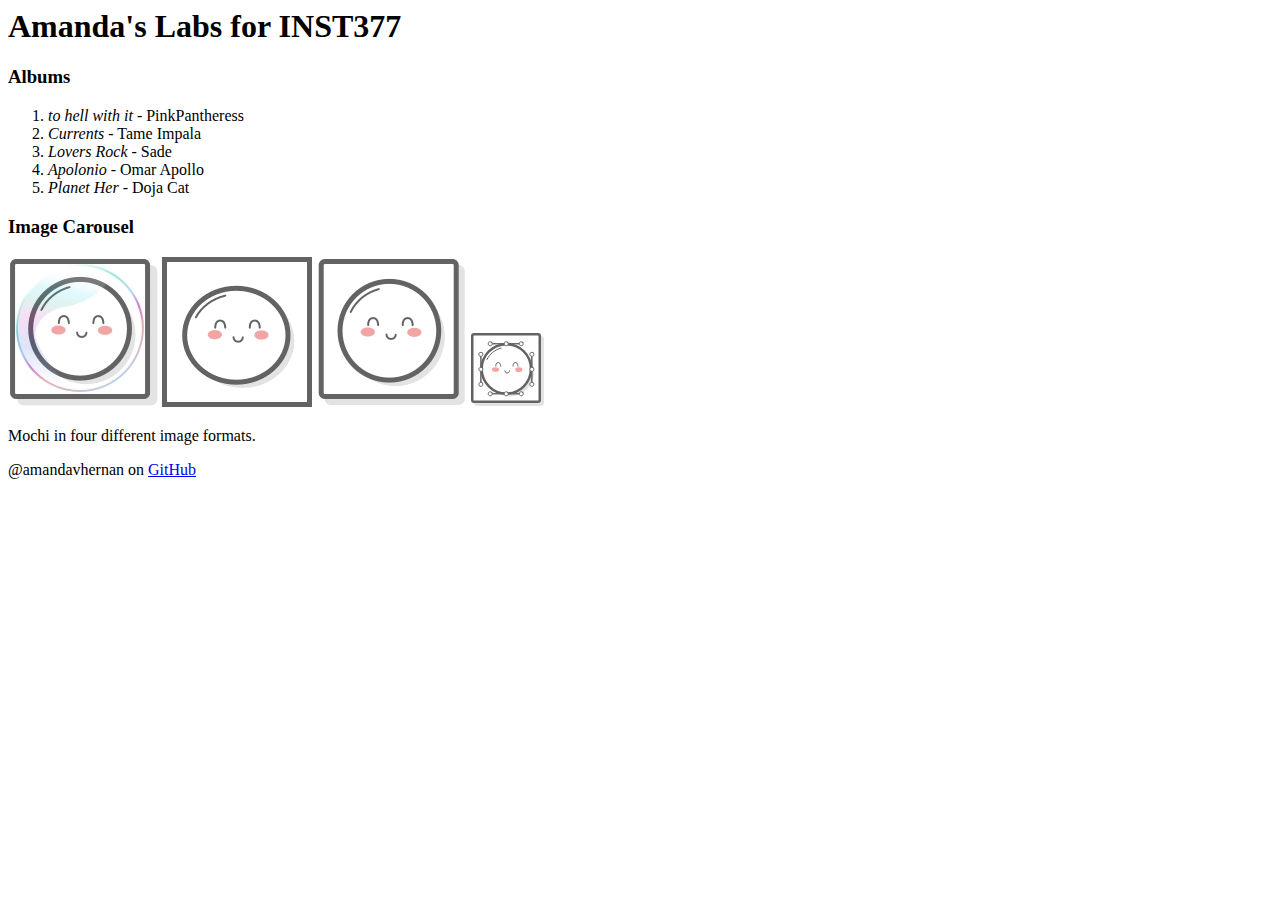
<file: client/lab_1/index.html>
<html lang="en">
<head>
  <meta charset="UTF-8">
  <meta http-equiv="X-UA-Compatible" content="IE=edge">
  <meta name="viewport" content="width=device-width, initial-scale=1.0">
  <title>Amanda's Labs</title>
</head>
<body>
  <div> <!-- full width -->
    <header><h1>Amanda's Labs for INST377</h1></header>
  </div>
  <div> <!-- container -->
    <div> <!-- left -->
      <h3>Albums</h3>
      <ol>
        <li><em>to hell with it</em> - PinkPantheress</li>
        <li><em>Currents</em> - Tame Impala</li>
        <li><em>Lovers Rock</em> - Sade </li>
        <li><em>Apolonio</em> - Omar Apollo</li>
        <li><em>Planet Her</em> - Doja Cat</li>
      </ol>
    </div>
    <div> <!-- right -->
      <h3>Image Carousel</h3>
      <div>
        <img src='images/mochi.jpg'/>
        <img src='images/mochi.gif'/>
        <img src='images/mochi.png'/>
        <img src='images/mochi.svg'/>
      </div>
      <div>
        <p>Mochi in four different image formats. </p>
      </div>
    </div>
  </div>
  <footer>@amandavhernan on <a href="https://github.com/amandavhernan">GitHub</a></footer>
</body>
</html>
</file>
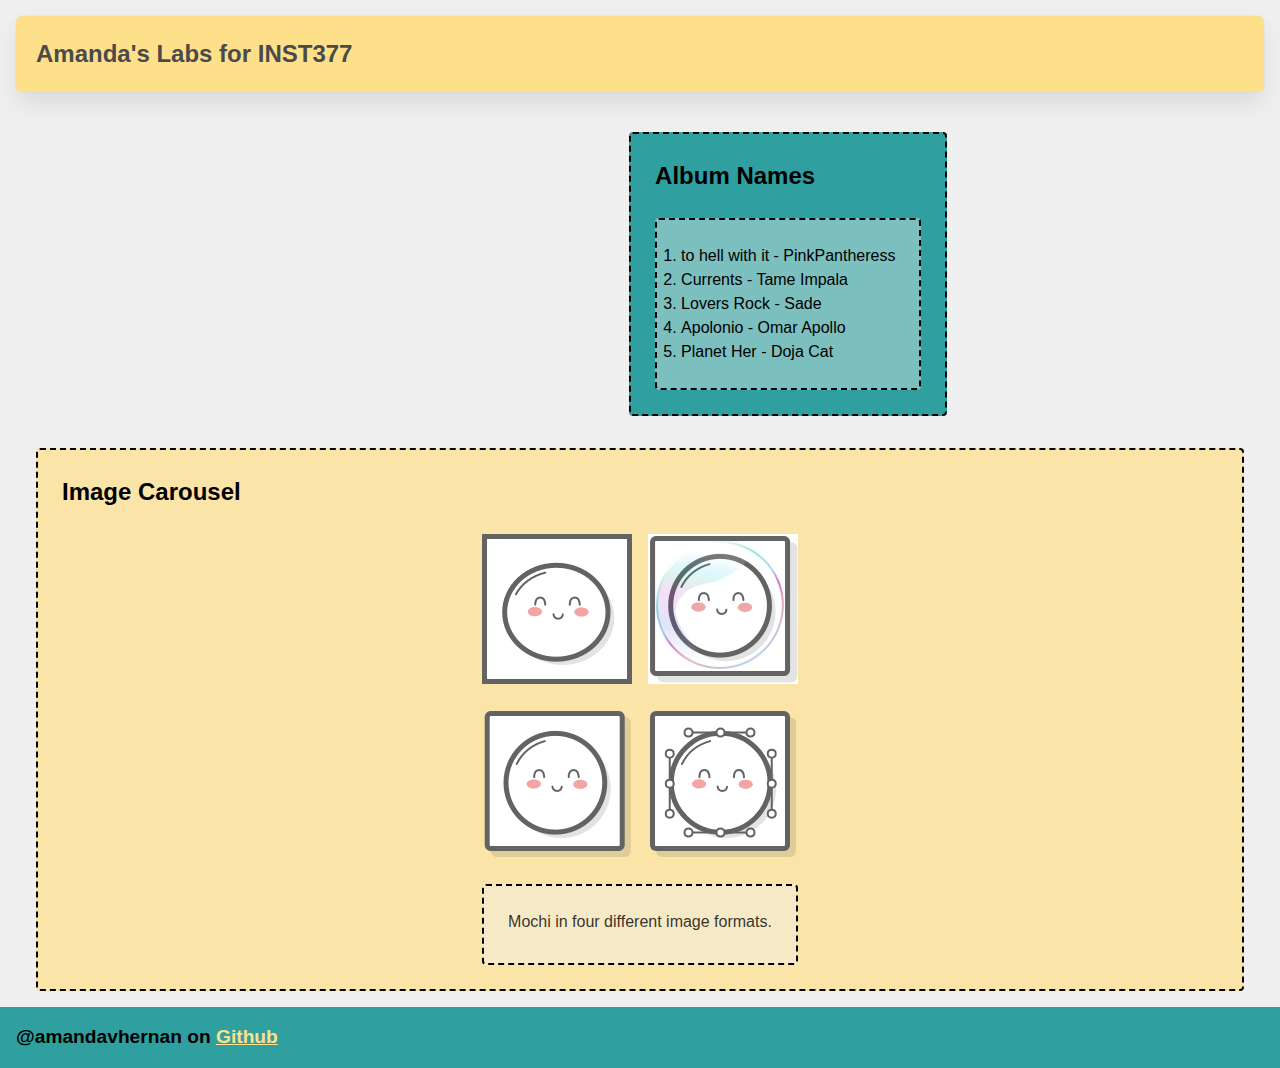
<file: client/lab_2/index.html>
<html lang="en" class="html">
<head>
  <meta charset="UTF-8">
  <meta http-equiv="X-UA-Compatible" content="IE=edge">
  <meta name="viewport" content="width=device-width, initial-scale=1.0">
  <link rel="stylesheet" href="style.css">
  <title>Amanda's Labs</title>
</head>

<body>
  <div class="wrapper"> <!-- wrapper -->
    <header class="header"><h1>Amanda's Labs for INST377</h1></header> <!-- header -->

    <div class="container"> <!-- container -->
      <div></div>
      <div class="left_section box"> <!-- left -->
        
        <h2>Album Names</h2>
        <ol class="box"> <!-- box -->
          <li>to hell with it - PinkPantheress</li>
          <li>Currents - Tame Impala</li>
          <li>Lovers Rock - Sade </li>
          <li>Apolonio - Omar Apollo</li>
          <li>Planet Her - Doja Cat</li>
        </ol>
      </div>

    </div> <!-- container end -->

    <div class="container">
      <div></div>
      <div class="right_section box"> <!-- right -->
        <h2>Image Carousel</h2>
        <div class="grid"> <!-- grid -->
          <img src='images/mochi.gif' alt='A smiling Mochi bouncing up and down.'/>
          <img src='images/mochi.jpg' alt='A smiling Mochi inside of a bubble.'/>
          <img src='images/mochi.png' alt='A smiling Mochi in a stationary position. '/>
          <img src='images/mochi.svg' alt='A smiling Mochi controlled by four bézier curves.'/>
        </div>
      <!-- description -->
      <div class="box"> <!-- box -->
        <p class="subtitle">Mochi in four different image formats. </p> <!-- subtitle -->
      </div>
      </div>
    </div> <!-- container end -->
    
  </div> <!-- wrapper end -->

  <footer class="footer" >@amandavhernan on <a href="https://github.com/amandavhernan">Github</a></footer> <!-- footer -->

</body>
</html>
</file>
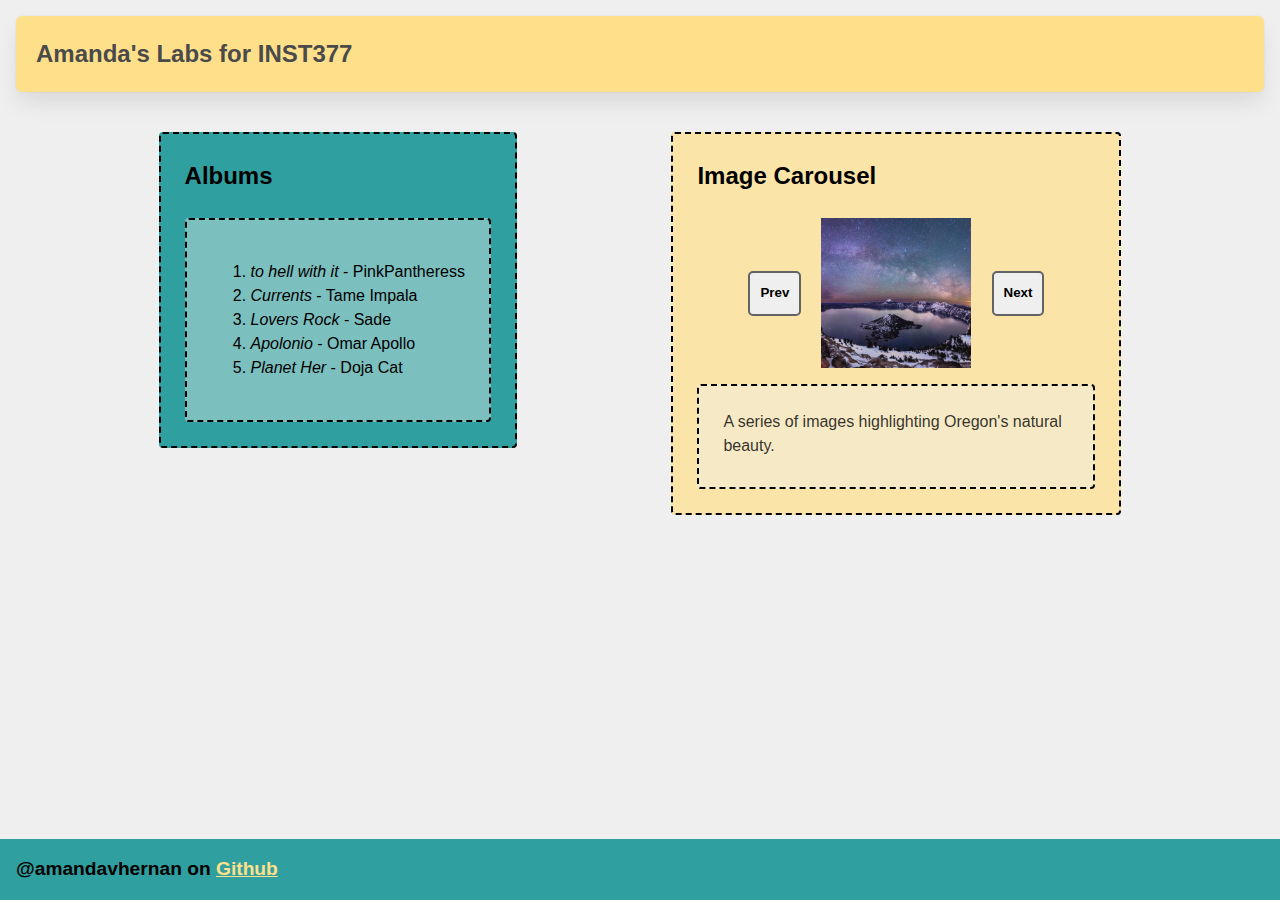
<file: client/lab_3/index.html>
<html lang="en" class="html">
<head>
  <meta charset="UTF-8">
  <meta http-equiv="X-UA-Compatible" content="IE=edge">
  <meta name="viewport" content="width=device-width, initial-scale=1.0">
  <title>Amanda's Labs</title>
  <link rel="stylesheet" href="style.css">
</head>

<body>
  <div class="wrapper"> <!-- wrapper -->
    <header class="header"><h1>Amanda's Labs for INST377</h1></header>
    <div class="container"> <!-- container -->

        <div class="left_section box"> <!-- left -->
            <h2>Albums</h2>
            <div class="box"> <!-- box -->
                <ol>
                    <li><em>to hell with it</em> - PinkPantheress</li>
                    <li><em>Currents</em> - Tame Impala</li>
                    <li><em>Lovers Rock</em> - Sade </li>
                    <li><em>Apolonio</em> - Omar Apollo</li>
                    <li><em>Planet Her</em> - Doja Cat</li>
                  </ol>
            </div>
        </div> <!-- left end -->

        <div class="right_section box"> <!-- right -->
            <h2>Image Carousel</h2>
            <div class="carousel"> <!-- carousel -->
                <button class="prev">Prev</button> <!-- prev button -->
                <div class="slides"> <!-- slides -->
                  <div class="carousel_item visible"><img id="slide_1" src='images/crater_lake.jpg' alt='An image of Crater Lake underneath a starry night.'/></div>
                  <div class="carousel_item hidden"><img id="slide_2" src='images/haystack_rock.jpg' alt='An image of Haystack Rock at Cannon Beach.'/></div>
                  <div class="carousel_item hidden"><img id="slide_3" src='images/mount_hood.jpg' alt='An image of the moon rising behind Mount Hood. '/></div>
                  <div class="carousel_item hidden"><img id="slide_4" src='images/multnomah_falls.jpg' alt='An image of cascading water at Multnomah Falls.'/></div>
                </div>
                <button class="next">Next</button> <!-- next button -->
            </div>
    
            <div class="box"> <!-- box -->
              <p class="subtitle">A series of images highlighting Oregon's natural beauty.</p> <!-- subtitle -->
            </div>
        </div> <!-- right end -->

    </div> <!-- container end -->
        <footer class="footer" >@amandavhernan on <a href="https://github.com/amandavhernan">Github</a></footer> <!-- footer -->
  </div> <!-- wrapper end -->

  <script src="script.js"> </script>

</body>
</html>
</file>
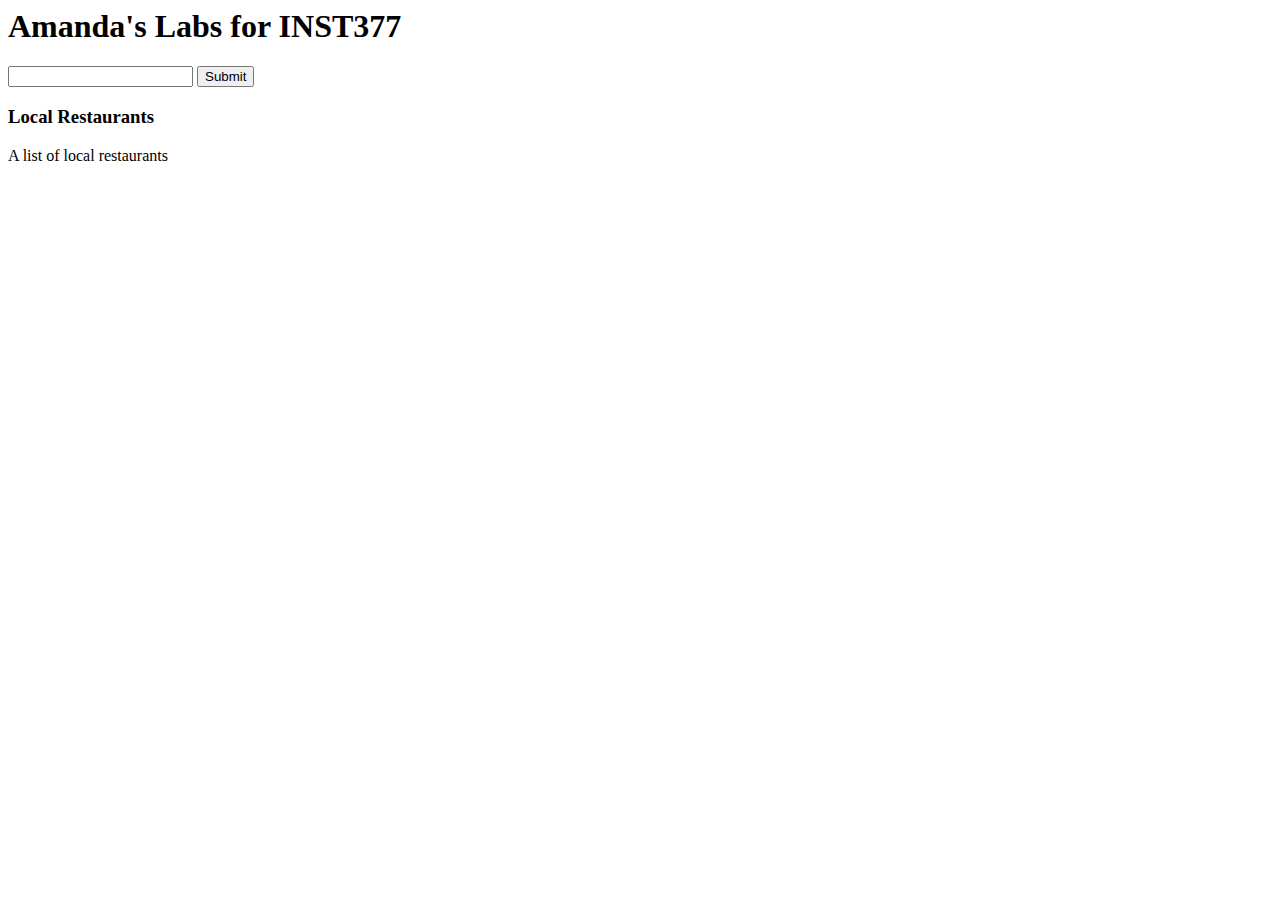
<file: client/lab_4/index.html>
<!-- Bring in your successful HTML/CSS from the Flexbox lab -->
<!-- Try typing 'doc' at the top of this file and pressing "tab" -->
<!-- if your development environment is set up correctly -->
<!-- the Emmett plugin will set this file up for you -->

<!-- Requirements -->
<!-- Your page will need a form in it with an 'action' to /api and a single text field with an id/name of "resto" -->
<!-- If you open /routes/apiRoutes and go to line 38 you will find the server side answer to your request! -->

<!-- This week doesn't have a script.js file in it, because you're focusing on HTML and CSS -->

<html lang="en">
<head>
    <meta charset="UTF-8">
    <meta http-equiv="X-UA-Compatible" content="IE=edge">
    <meta name="viewport" content="width=device-width, initial-scale=1.0">
    <title>Amanda's Labs</title>
</head>
<body>
    <div class="wrapper">
        <header class="header">
            <h1>Amanda's Labs for INST377</h1>
        </header>
        <div class="container">
            <div class="left_section">
                <form action="/api">
                    <label for="resto"></label>
                    <input type="text" name="resto" id="resto">
                    <button type="submit">Submit</button>
                </form>
            </div>

            <div class="right_section"></div>
                <h3>Local Restaurants</h3>
                <div class="restaurant_list">
                    A list of local restaurants
                </div>
            
        </div>
    </div>
</body>
</html>
</file>
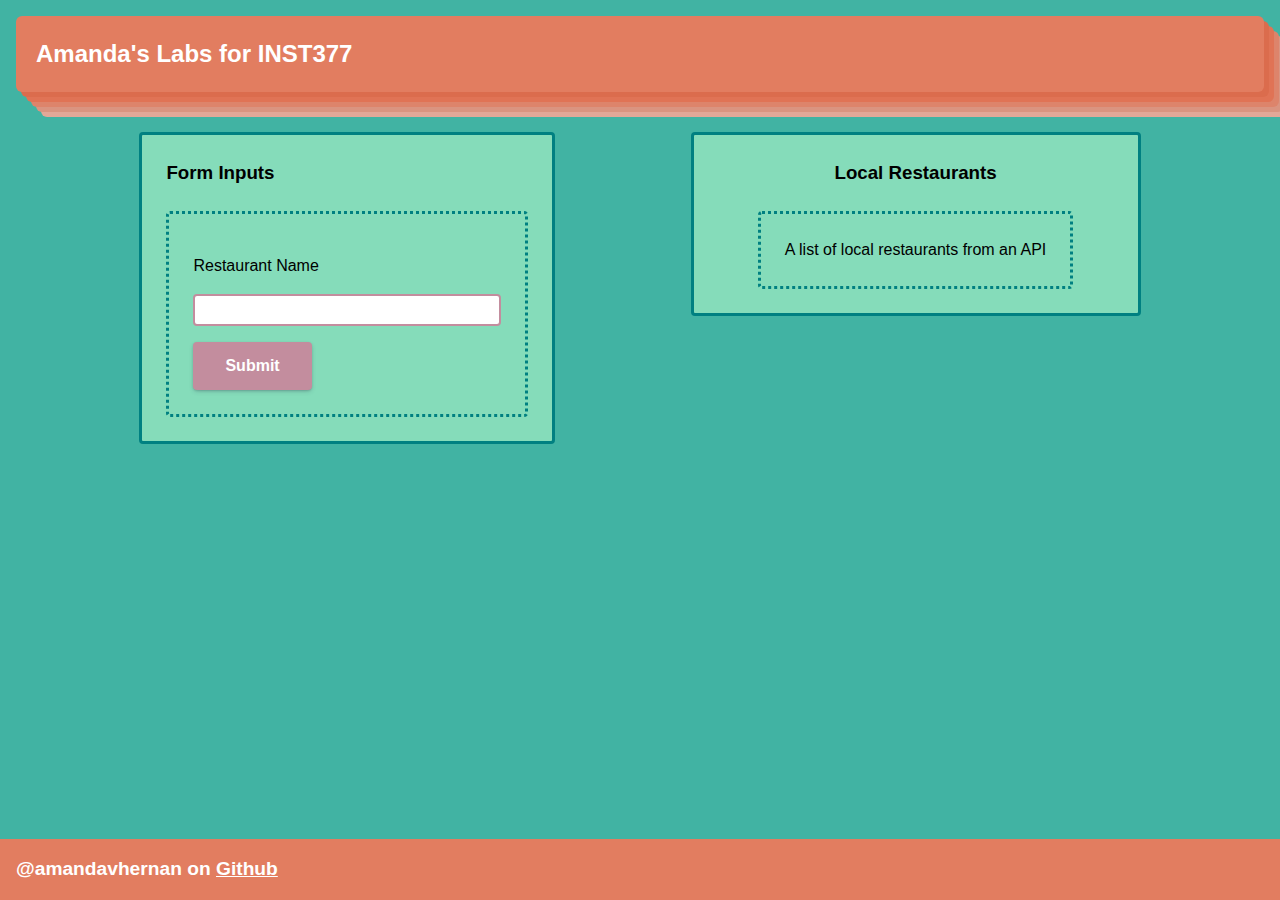
<file: client/lab_5/index.html>
<html lang="en">
<head>
    <meta charset="UTF-8">
    <meta http-equiv="X-UA-Compatible" content="IE=edge">
    <meta name="viewport" content="width=device-width, initial-scale=1.0">
    <title>Amanda's Labs</title>
    <link rel="stylesheet" href="style.css">
</head>
<body>
    <div class="wrapper">
        <header class="header">
            <h1>Amanda's Labs for INST377</h1>
        </header>
        <div class="container">

            <div class="left_section box">
                <h3>Form Inputs</h3>
                <form action="/api" class="small_box main_form">
                    <p>Restaurant Name</p>
                    <label for="resto"></label>
                    <input type="text" name="resto" id="resto">
                    <button class="button" type="submit">Submit</button>
                </form>
            </div>

            <div class="right_section box">
                <h3>Local Restaurants</h3>
                <div class="restaurant_list small_box">A list of local restaurants from an API</div>
            </div>  

        </div>
        <footer class="footer" >@amandavhernan on <a href="https://github.com/amandavhernan">Github</a></footer>
    </div>
    <script src="script.js"></script>
</body>
</html>
</file>
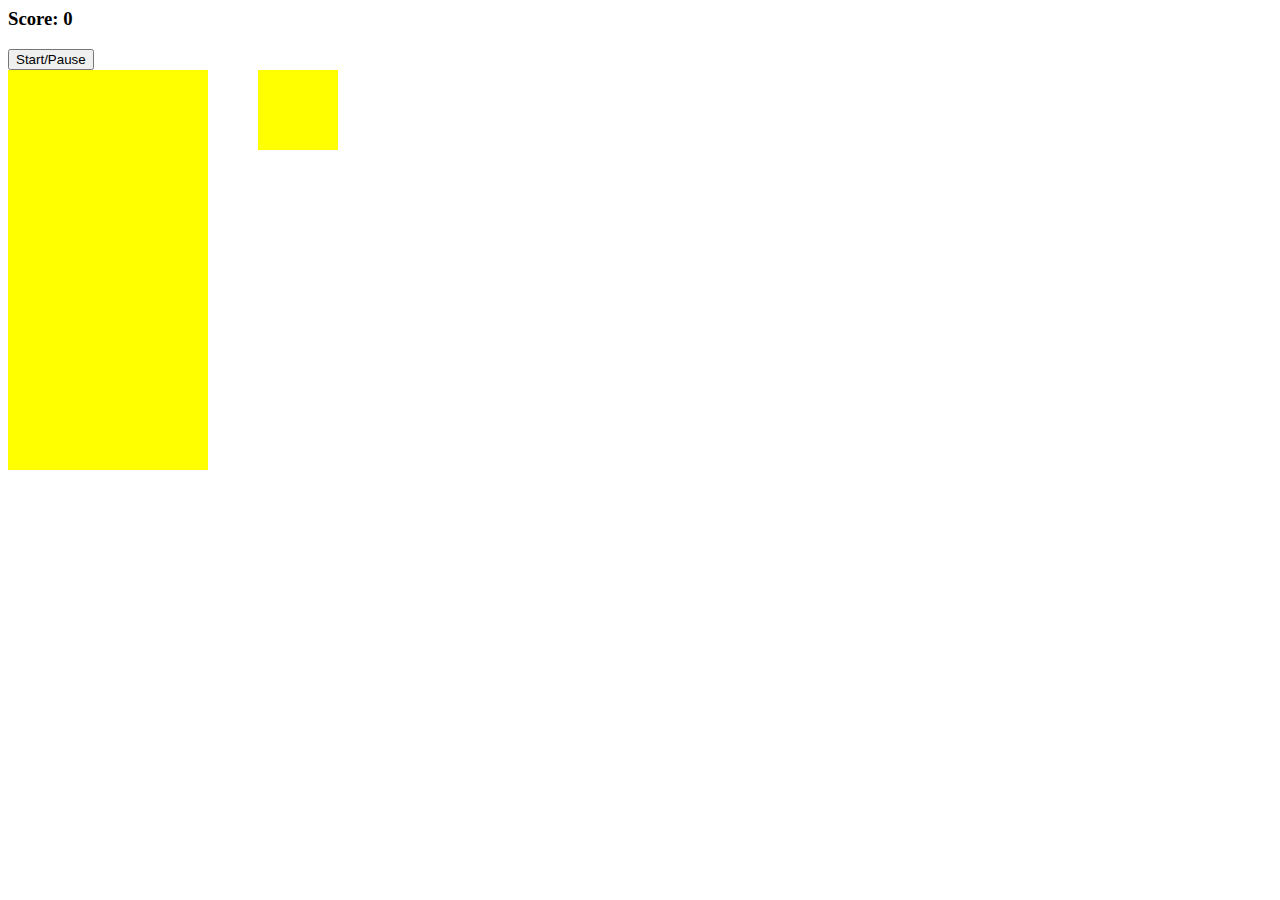
<file: client/tetris/index.html>
<html lang="en">
<head>
    <meta charset="UTF-8">
    <meta http-equiv="X-UA-Compatible" content="IE=edge">
    <meta name="viewport" content="width=device-width, initial-scale=1.0">
    <script src="script.js"> </script>
    <link rel="stylesheet" href="style.css"></link>
    <title>Tetris!</title>
</head>
<body>

    <h3>Score:<span id="score"> 0 </span></h3>
    <button id="start-button">Start/Pause</button>

    <div class="container">
        <div class="grid">
            <div></div>
            <div></div>
            <div></div>
            <div></div>
            <div></div>
            <div></div>
            <div></div>
            <div></div>
            <div></div>
            <div></div>
            <div></div>
            <div></div>
            <div></div>
            <div></div>
            <div></div>
            <div></div>
            <div></div>
            <div></div>
            <div></div>
            <div></div>
            <div></div>
            <div></div>
            <div></div>
            <div></div>
            <div></div>
            <div></div>
            <div></div>
            <div></div>
            <div></div>
            <div></div>
            <div></div>
            <div></div>
            <div></div>
            <div></div>
            <div></div>
            <div></div>
            <div></div>
            <div></div>
            <div></div>
            <div></div>
            <div></div>
            <div></div>
            <div></div>
            <div></div>
            <div></div>
            <div></div>
            <div></div>
            <div></div>
            <div></div>
            <div></div>
            <div></div>
            <div></div>
            <div></div>
            <div></div>
            <div></div>
            <div></div>
            <div></div>
            <div></div>
            <div></div>
            <div></div>
            <div></div>
            <div></div>
            <div></div>
            <div></div>
            <div></div>
            <div></div>
            <div></div>
            <div></div>
            <div></div>
            <div></div>
            <div></div>
            <div></div>
            <div></div>
            <div></div>
            <div></div>
            <div></div>
            <div></div>
            <div></div>
            <div></div>
            <div></div>
            <div></div>
            <div></div>
            <div></div>
            <div></div>
            <div></div>
            <div></div>
            <div></div>
            <div></div>
            <div></div>
            <div></div>
            <div></div>
            <div></div>
            <div></div>
            <div></div>
            <div></div>
            <div></div>
            <div></div>
            <div></div>
            <div></div>
            <div></div>
            <div></div>
            <div></div>
            <div></div>
            <div></div>
            <div></div>
            <div></div>
            <div></div>
            <div></div>
            <div></div>
            <div></div>
            <div></div>
            <div></div>
            <div></div>
            <div></div>
            <div></div>
            <div></div>
            <div></div>
            <div></div>
            <div></div>
            <div></div>
            <div></div>
            <div></div>
            <div></div>
            <div></div>
            <div></div>
            <div></div>
            <div></div>
            <div></div>
            <div></div>
            <div></div>
            <div></div>
            <div></div>
            <div></div>
            <div></div>
            <div></div>
            <div></div>
            <div></div>
            <div></div>
            <div></div>
            <div></div>
            <div></div>
            <div></div>
            <div></div>
            <div></div>
            <div></div>
            <div></div>
            <div></div>
            <div></div>
            <div></div>
            <div></div>
            <div></div>
            <div></div>
            <div></div>
            <div></div>
            <div></div>
            <div></div>
            <div></div>
            <div></div>
            <div></div>
            <div></div>
            <div></div>
            <div></div>
            <div></div>
            <div></div>
            <div></div>
            <div></div>
            <div></div>
            <div></div>
            <div></div>
            <div></div>
            <div></div>
            <div></div>
            <div></div>
            <div></div>
            <div></div>
            <div></div>
            <div></div>
            <div></div>
            <div></div>
            <div></div>
            <div></div>
            <div></div>
            <div></div>
            <div></div>
            <div></div>
            <div></div>
            <div></div>
            <div></div>
            <div></div>
            <div></div>
            <div></div>
            <div></div>
            <div></div>
            <div></div>
            <div></div>
            <div></div>
            <div></div>
            <div></div>
            <div></div>
            <div></div>
            <div class="taken"></div>
            <div class="taken"></div>
            <div class="taken"></div>
            <div class="taken"></div>
            <div class="taken"></div>
            <div class="taken"></div>
            <div class="taken"></div>
            <div class="taken"></div>
            <div class="taken"></div>
            <div class="taken"></div>
        </div>

        <div class="mini-grid">
            <div></div>
            <div></div>
            <div></div>
            <div></div>
            <div></div>
            <div></div>
            <div></div>
            <div></div>
            <div></div>
            <div></div>
            <div></div>
            <div></div>
            <div></div>
            <div></div>
            <div></div>
            <div></div>
          </div>
    </div>
    
</body>
</html>
</file>
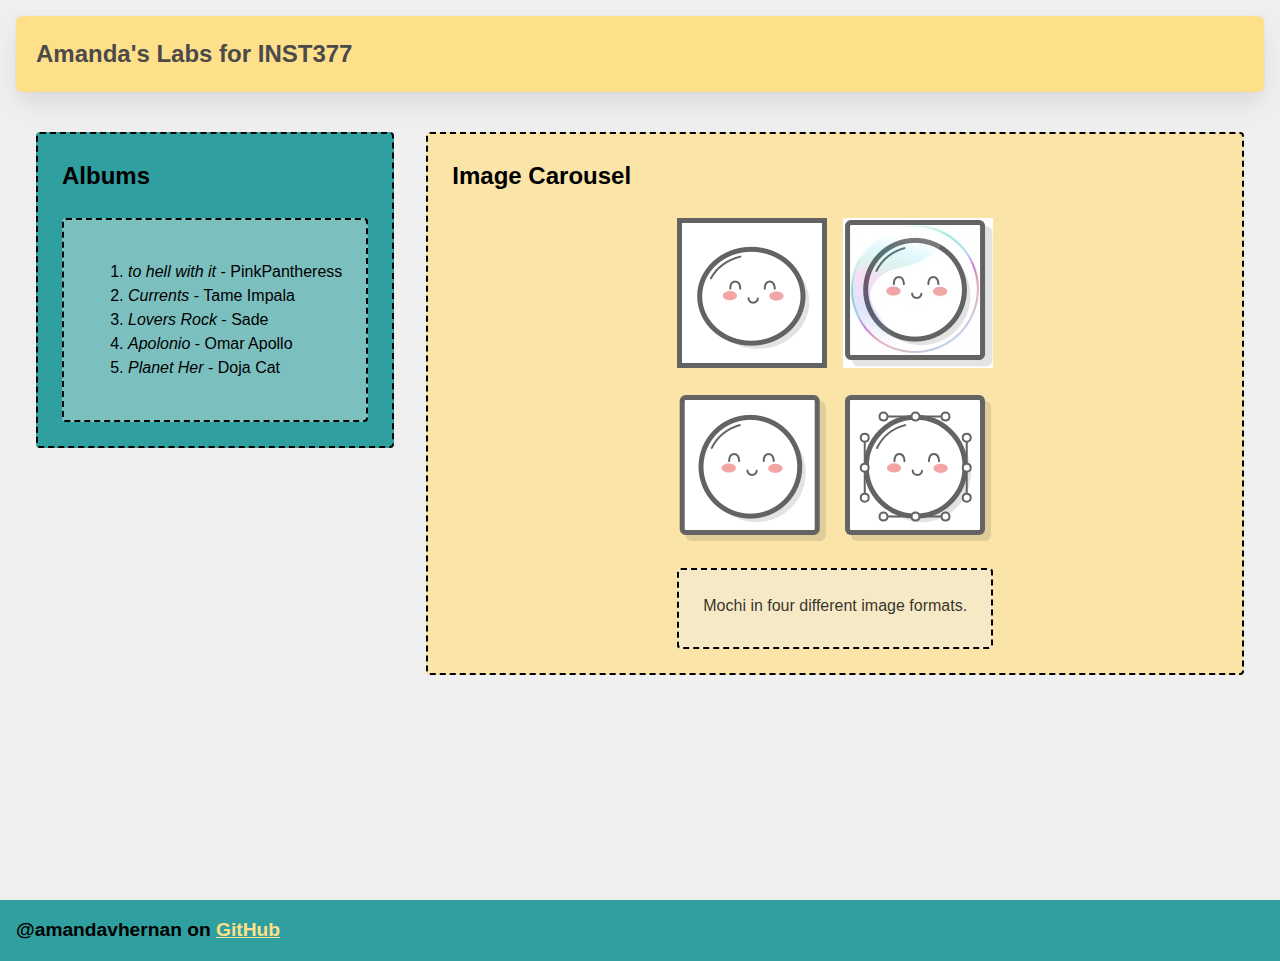
<file: client/lab_2/lab_test.html>
<html lang="en">
<head>
  <meta charset="UTF-8">
  <meta http-equiv="X-UA-Compatible" content="IE=edge">
  <meta name="viewport" content="width=device-width, initial-scale=1.0">
  <title>Amanda's Labs</title>
  <link rel="stylesheet" href="style.css">
</head>

<body>
  <div class="wrapper"> <!-- wrapper -->
    <header class="header"><h1>Amanda's Labs for INST377</h1></header>
    <div class="container"> <!-- container -->

        <div class="left_section box"> <!-- left -->
            <h2>Albums</h2>
            <div class="box"> <!-- box -->
                <ol>
                    <li><em>to hell with it</em> - PinkPantheress</li>
                    <li><em>Currents</em> - Tame Impala</li>
                    <li><em>Lovers Rock</em> - Sade </li>
                    <li><em>Apolonio</em> - Omar Apollo</li>
                    <li><em>Planet Her</em> - Doja Cat</li>
                  </ol>
            </div>
        </div> <!-- left end -->

        <div class="right_section box"> <!-- right -->
            <h2>Image Carousel</h2>
            <div class="grid"> <!-- grid -->
              <img src='images/mochi.gif' alt='A smiling Mochi bouncing up and down.'/>
              <img src='images/mochi.jpg' alt='A smiling Mochi inside of a bubble.'/>
              <img src='images/mochi.png' alt='A smiling Mochi in a stationary position. '/>
              <img src='images/mochi.svg' alt='A smiling Mochi controlled by four bézier curves.'/>
            </div>
      
            <div class="box"> <!-- box -->
              <p class="subtitle">Mochi in four different image formats. </p> <!-- subtitle -->
            </div>
        </div> <!-- right end -->

    </div> <!-- container end -->
  </div> <!-- wrapper end -->

  <footer class="footer">@amandavhernan on <a href="https://github.com/amandavhernan">GitHub</a></footer> <!-- footer -->

</body>
</html>
</file>
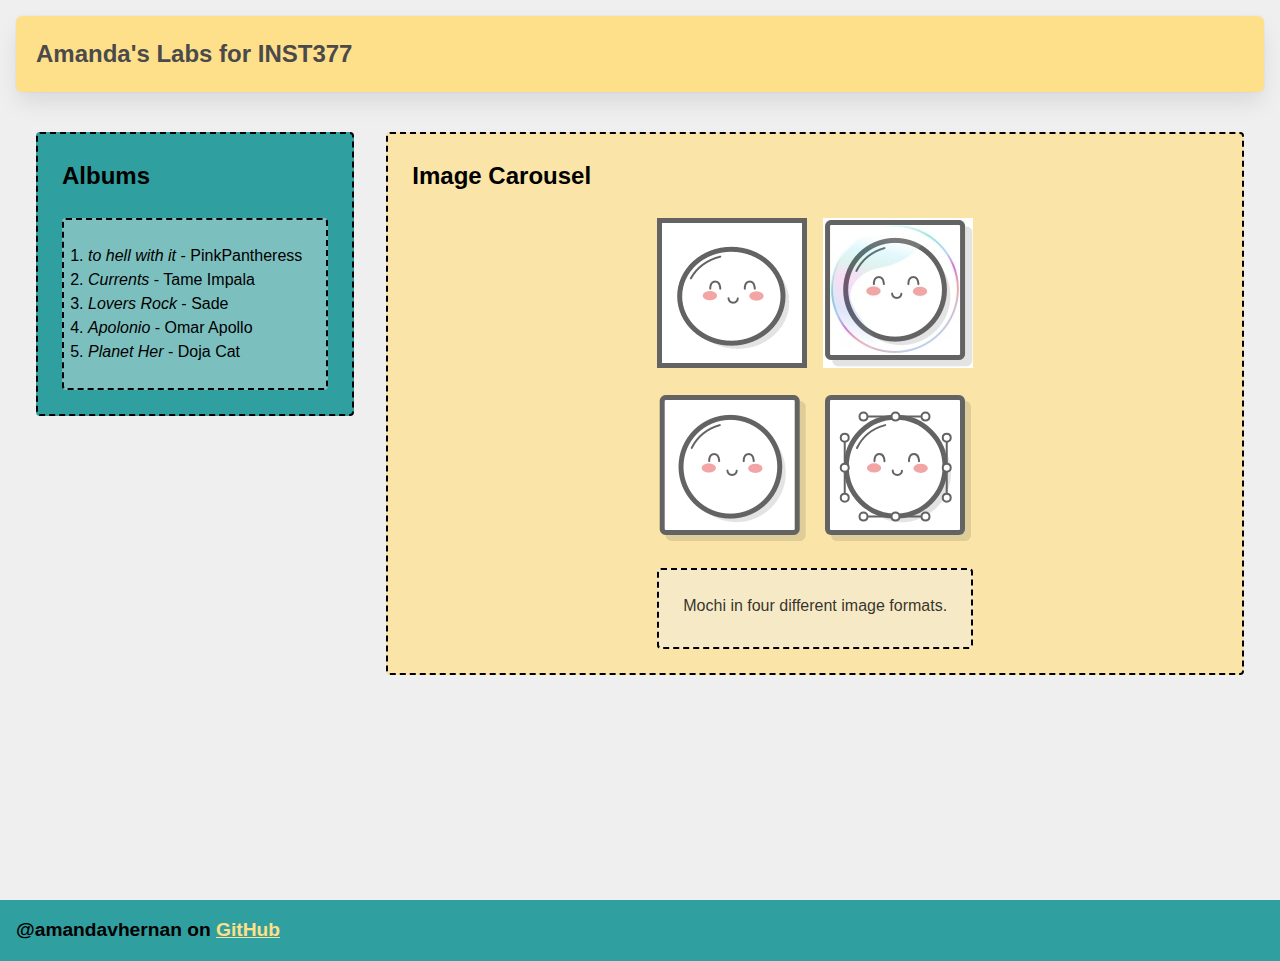
<file: client/lab_2/testing.html>
<html lang="en">
<head>
  <meta charset="UTF-8">
  <meta http-equiv="X-UA-Compatible" content="IE=edge">
  <meta name="viewport" content="width=device-width, initial-scale=1.0">
  <title>Amanda's Labs</title>
  <link rel="stylesheet" href="style.css">
</head>

<body>
  <div class="wrapper"> <!-- wrapper -->
    <header class="header"><h1>Amanda's Labs for INST377</h1></header>
    <div class="container"> <!-- container -->

        <div class="left_section box"> <!-- left -->
            <h2>Albums</h2>
            <ol class="box"> <!-- box -->
              <li><em>to hell with it</em> - PinkPantheress</li>
              <li><em>Currents</em> - Tame Impala</li>
              <li><em>Lovers Rock</em> - Sade </li>
              <li><em>Apolonio</em> - Omar Apollo</li>
              <li><em>Planet Her</em> - Doja Cat</li>
            </ol>
        </div> <!-- left end -->

        <div class="right_section box"> <!-- right -->
            <h2>Image Carousel</h2>
            <div class="grid"> <!-- grid -->
              <img src='images/mochi.gif' alt='A smiling Mochi bouncing up and down.'/>
              <img src='images/mochi.jpg' alt='A smiling Mochi inside of a bubble.'/>
              <img src='images/mochi.png' alt='A smiling Mochi in a stationary position. '/>
              <img src='images/mochi.svg' alt='A smiling Mochi controlled by four bézier curves.'/>
            </div>
      
            <div class="box"> <!-- box -->
              <p class="subtitle">Mochi in four different image formats. </p> <!-- subtitle -->
            </div>
        </div> <!-- right end -->

    </div> <!-- container end -->
  </div> <!-- wrapper end -->

  <footer class="footer">@amandavhernan on <a href="https://github.com/amandavhernan">GitHub</a></footer> <!-- footer -->

</body>
</html>
</file>
<file: client/lab_2/style.css>
* {
  box-sizing: border-box;
}

/* 
  These rules apply to actual HTML elements with no labelling!
  So: they style the tags directly
*/

html {
  background-color: #fff;
  font-size: 16px;
  min-width: 300px;
  overflow-x: hidden;
  overflow-y: scroll;

  /* these are specific to different browsers */
  -moz-osx-font-smoothing: grayscale;
  -webkit-font-smoothing: antialiased;
  text-rendering: optimizeLegibility;
  -webkit-text-size-adjust: 100%;
  -moz-text-size-adjust: 100%;
  text-size-adjust: 100%;
}

body {
  margin: 0;
  padding: 0;

  font-family: ‘Segoe UI’, Candara, ‘Bitstream Vera Sans’, ‘DejaVu Sans’, ‘Bitsream Vera Sans’, ‘Trebuchet MS’, Verdana, ‘Verdana Ref’, sans-serif;
  font-weight: 400;
  line-height: 1.5;
  background-color: rgb(239, 239, 239);
}


a {
  display: inline-block;
  text-decoration: none;
}

h2 {
  margin:0;
  padding:0;
  padding-bottom:1.5rem;
}

form {
  accent-color: hsla(120, 100%, 50%, 0.482);
}

/*
  - These styles use 'class names'
  - You can apply them by using the 'class' attribute on your HTML
  - like this: <div class="wrapper">
  - note that the period vanishes there!
*/


.wrapper {
  min-height: 100vh;
  display: flex;
  flex-direction: column;
  margin: 0;
  flex: 1;
}

.container {
  margin: 0 20px;
  display: flex;
  justify-content: space-evenly;
  align-items: start;
  flex:1;
}

.header {
  padding-top: 1rem;
  padding-left: 1rem;
  padding-right: 1rem;
  padding-bottom: 1.5rem;
}


/*
  This rule implies that the H1 tag lives within another HTML tag
  It "inherits" some rules from the above
  Those rules won't apply to an h1 that's outside a block with the class of 'header'
*/

.header h1 {
  display: block;
  /* this will push other blocks out of the way */

  /* colors */
  background-color: #ffe08a;
  color: #4a4a4a;

  /* shapes */
  border-radius: 6px;
  font-size: 1.5rem;
  padding: 1.25rem;
  margin:0; /* removing the margin on h1 tags means the header pins to the top if we move it around */


  /* box-shadows are fancy */
  box-shadow: 0 0.5em 1em -0.125em rgb(10 10 10 / 10%), 0 0 0 1px rgb(10 10 10 / 2%);
}


/*
  Rules can be combined on a block to apply the 'cascade' in order
  So you can use two classnames in a single class attribute
  like: <div class="box section">
  Rules may combine in unexpected ways - remember that the LAST thing written in this file will have "priority"
  And will be what displays in your client
*/

.box {
  background-color: rgba(239, 239, 239, 0.40);
  border: 2px dashed;
  border-radius: 4px;

  width: fit-content;
  height:fit-content;
  padding: 1.5rem;
  margin: 0 auto;
}

.left_section {
  background-color: rgba(0, 139, 139, 0.8);
  flex: 0 1 auto;
  margin: 1rem;
  padding: 1.5rem;
}

.right_section {
  background-color: rgba(255, 224, 138, 0.7);
  flex: 1 2 auto;
  margin: 1rem;
  align-items: center;
}

/*
  This block is actually dependent on the "container" block having a flex set on it
  and the "wrapper" block displaying as a flex column with a "vertical height" (vh) of 100.
  That serves to cram the footer to the bottom of the page.
*/

.footer {
  flex-shrink: 0;
  padding: 1rem;
  background-color: rgba(0, 139, 139, 0.8);
  font-size: 1.2rem;
  font-weight: 600;
}

.footer a {
  color: rgba(255, 224, 138, 1);
  text-decoration: underline;
}

/*
  This is an example of a 'pseudoclass'
  In this instance, it says what to do if a mouse hovers over a link
  This is pretty desktop-specific, since there's no hover function on touchscreens
*/
.footer a:hover {
  /* Hue, saturation, luminosity, alpha */
  background-color: hsla(0, 0%, 90%, 0.15);
  /* red, green, blue, alpha */
  color: rgb(246, 169, 93);
  text-decoration: none;
}

.subtitle {
  color: rgba(0, 0, 0, 0.8);
  margin: 0px;
  margin-bottom: 5px;
}


/* Deploy this with images as direct "children" and the images should pop into shape */
.grid {
  display: flex;
  justify-content: space-evenly;
  flex-flow: wrap;
  width: 350px;
  height: 350px;
  margin: 0 auto;
}

.grid img {
  width: 150px;
  height: 150px;
}
</file>
<file: client/lab_3/style.css>
* {
  box-sizing: border-box;
}

/* 
  These rules apply to actual HTML elements with no labelling!
  So: they style the tags directly
*/

html {
  background-color: #fff;
  font-size: 16px;
  min-width: 300px;
  overflow-x: hidden;
  overflow-y: scroll;

  /* these are specific to different browsers */
  -moz-osx-font-smoothing: grayscale;
  -webkit-font-smoothing: antialiased;
  text-rendering: optimizeLegibility;
  -webkit-text-size-adjust: 100%;
  -moz-text-size-adjust: 100%;
  text-size-adjust: 100%;
}

body {
  margin: 0;
  padding: 0;

  font-family: ‘Segoe UI’, Candara, ‘Bitstream Vera Sans’, ‘DejaVu Sans’, ‘Bitsream Vera Sans’, ‘Trebuchet MS’, Verdana, ‘Verdana Ref’, sans-serif;
  font-weight: 400;
  line-height: 1.5;
  background-color: rgb(239, 239, 239);
}


a {
  display: inline-block;
  text-decoration: none;
}

h2 {
  margin:0;
  padding:0;
  padding-bottom:1.5rem;
}

form {
  accent-color: hsla(120, 100%, 50%, 0.482);
}

/*
  - These styles use 'class names'
  - You can apply them by using the 'class' attribute on your HTML
  - like this: <div class="wrapper">
  - note that the period vanishes there!
*/


.wrapper {
  min-height: 100vh;
  display: flex;
  flex-direction: column;
  margin: 0;
  flex: 1;
}

.container {
  margin: 0 20px;
  display: flex;
  justify-content: space-evenly;
  align-items: start;
  flex:1;
}

.header {
  padding-top: 1rem;
  padding-left: 1rem;
  padding-right: 1rem;
  padding-bottom: 1.5rem;
}


/*
  This rule implies that the H1 tag lives within another HTML tag
  It "inherits" some rules from the above
  Those rules won't apply to an h1 that's outside a block with the class of 'header'
*/

.header h1 {
  display: block;
  /* this will push other blocks out of the way */

  /* colors */
  background-color: #ffe08a;
  color: #4a4a4a;

  /* shapes */
  border-radius: 6px;
  font-size: 1.5rem;
  padding: 1.25rem;
  margin:0; /* removing the margin on h1 tags means the header pins to the top if we move */


  /* box-shadows are fancy */
  box-shadow: 0 0.5em 1em -0.125em rgb(10 10 10 / 10%), 0 0 0 1px rgb(10 10 10 / 2%);
}


/*
  Rules can be combined on a block to apply the 'cascade' in order
  So you can use two classnames in a single class attribute
  like: <div class="box section">

  Rules may combine in unexpected ways - remember that the LAST thing written in this file will have "priority"
  And will be what displays in your client
*/

.box {
  background-color: rgba(239, 239, 239, 0.40);
  border: 2px dashed;
  border-radius: 4px;

  width: fit-content;
  height:fit-content;
  padding: 1.5rem;
  margin: 0 auto;
}

.left_section {
  background-color: rgba(0, 139, 139, 0.8);
  flex: 0 1 auto;
  margin: 1rem;
  padding: 1.5rem;
}

.right_section {
  background-color: rgba(255, 224, 138, 0.7);
  flex: 1 2 auto;
  margin: 1rem;
  align-items: center;
  max-width: 450px;
}

/*
  This block is actually dependent on the "container" block having a flex set on it
  and the "wrapper" block displaying as a flex column with a "vertical height" (vh) of 100.
  That serves to cram the footer to the bottom of the page.
*/

.footer {
  flex-shrink: 0;
  padding: 1rem;
  background-color: rgba(0, 139, 139, 0.8);
  font-size: 1.2rem;
  font-weight: 600;
}

.footer a {
  color: rgba(255, 224, 138, 1);
  text-decoration: underline;
}

/*
  This is an example of a 'pseudoclass'
  In this instance, it says what to do if a mouse hovers over a link
  This is pretty desktop-specific, since there's no hover function on touchscreens
*/
.footer a:hover {
  /* Hue, saturation, luminosity, alpha */
  background-color: hsla(0, 0%, 90%, 0.15);
  /* red, green, blue, alpha */
  color: rgb(246, 169, 93);
  text-decoration: none;
}

.subtitle {
  color: rgba(0, 0, 0, 0.8);
  margin: 0px;
  margin-bottom: 5px;
}


/* Deploy this with images as direct "children" and the images should pop into shape */
.grid {
  display: flex;
  justify-content: space-evenly;
  flex-flow: wrap;
  width: 350px;
  height: 350px;
  margin: 0 auto;
}

.grid img {
  width: 150px;
  height: 150px;
}


/* Carousel */
div.carousel {
  max-width: 300px;
  overflow: hidden;
  text-align: center;
  display: flex;
  flex-direction: row;
  align-items: center;
  justify-content: space-between;
  margin: 0 auto;
  margin-bottom: 1rem;
}

.carousel .slides {
  display: flex;
  overflow-x: auto;
  scroll-snap-type: x mandatory;
  scroll-behavior: smooth;
  -webkit-overflow-scrolling: touch;
}

/* .carousel_item, */
.hidden {
  display: none;
}

.visible {
  display: block;
}

.carousel_item img {
  /* 
    Setting width, rather than max-width or min-width,
    means annoying pop-ins won't happen
    but it also means you need to format your images to be compatible
    or they will stretch weird

    - try a tall one and see what happens
    - change the height on a fixed image size and see what happens
    - now make sure that images are _always_ square
    - ... there's a reason crop tools are popular in image editors
   */
  width: 150px; 
}

.prev,
.next {
  border: none;
  margin: 2px;
  text-align: center;
  border-radius: 5px;
  font-weight: bold;
  height: 45px;
  padding: 10px;
  line-height: 0; /* This centers a button's text! */
  border: 2px solid rgb(99,99,99); /* shorthand for how to do a border */
}

.prev:focus,
.next:focus {
  margin: 0;
  /* Pick a good border colour and check out how it works with your buttons */
}

.prev:hover,
.next:hover {
  /* Pick a good background colour for your hover pseudoclass */
}
</file>
<file: client/lab_5/style.css>
/* CSS instructions for Lab 5 */
/* Bring in your successful CSS from week 4 */
/* In your #map rule, set map to display:none; to temporarily hide your map box */

* {
    box-sizing: border-box;
}
  
html {
    background-color: #fff;
    font-size: 16px;
    min-width: 300px;
    overflow-x: hidden;
    overflow-y: scroll;
    -moz-osx-font-smoothing: grayscale;
    -webkit-font-smoothing: antialiased;
    text-rendering: optimizeLegibility;
    -webkit-text-size-adjust: 100%;
    -moz-text-size-adjust: 100%;
    text-size-adjust: 100%;
}
  
body {
    margin: 0;
    padding: 0;
    font-family: ‘Segoe UI’, Candara, ‘Bitstream Vera Sans’, ‘DejaVu Sans’, ‘Bitsream Vera Sans’, ‘Trebuchet MS’, Verdana, ‘Verdana Ref’, sans-serif;
    font-weight: 400;
    line-height: 1.5;
    background-color: #41B3A3;
}
  
a {
    display: inline-block;
    text-decoration: none;
}
  
h3 {
    margin:0;
    padding:0;
    padding-bottom:1.5rem;
}
  
.wrapper {
    min-height: 100vh;
    display: flex;
    flex-direction: column;
    margin: 0;
    flex: 1;
}
  
.container {
    margin: 0 20px;
    display: flex;
    justify-content: space-evenly;
    align-items: start;
    flex:1;
}
  
.header {
    padding-top: 1rem;
    padding-left: 1rem;
    padding-right: 1rem;
    padding-bottom: 1.5rem;
}
  
.header h1 {
    display: block;
    background-color: #E27D60;
    color: white;
    border-radius: 6px;
    font-size: 1.5rem;
    padding: 1.25rem;
    margin:0;
    box-shadow: #db6c4d 5px 5px, #e07355 10px 10px, #dd846b 15px 15px, #da9480 20px 20px, #e2a898 25px 25px;
}
  
.button {
    background-color:#C38D9E;
    box-shadow: rgba(50, 50, 93, 0.25) 0px 2px 5px -1px, rgba(0, 0, 0, 0.3) 0px 1px 3px -1px;
    border: none;
    border-radius: 4px;
    color: white;
    font-weight: bold;
    padding: 15px 32px;
    text-align: center;
    text-decoration: none;
    display: inline-block;
    font-size: 16px;
}
  
.button:hover {
    background-color:#a5687c;
    transition: 0.10s;
}
  
.box {
    border: 3px solid;
    border-color: #008081;
    border-radius: 4px;
    width: fit-content;
    height:fit-content;
    padding: 1.5rem;
    margin: 0 auto;
}
  
.small_box {
    border: 3px dotted;
    border-color: #008081;
    border-radius: 4px;
    width: fit-content;
    height:fit-content;
    padding: 1.5rem;
    margin: 0 auto;
}
  
.left_section {
    background-color: #85dcba;
    flex: 0 1 auto;
    margin: 1rem;
    padding: 1.5rem;
}
  
.right_section {
    background-color: #85dcba;
    flex: 1 2 auto;
    margin: 1rem;
    align-items: center;
    max-width: 450px;
    justify-content: center;
    display: flex;
    flex-flow: column;
}
  
.footer {
    flex-shrink: 0;
    padding: 1rem;
    background-color: #E27D60;
    color: white;
    font-size: 1.2rem;
    font-weight: 600;
}
  
.footer a {
    color: white;
    text-decoration: underline;
}
  
.footer a:hover {
    background-color: #41B3A3;
    transition: 0.10s;
    border-radius: 4px;
    color: white;
    text-decoration: none;
}
  
/*
Form Styles
*/
  
form input {
      /* This is a hack to make sure our boxes line up with one another nicely */
      width: 100%;
      width: -moz-available;          /* WebKit-based browsers will ignore this. */
      width: -webkit-fill-available;  /* Mozilla-based browsers will ignore this. */
      width: fill-available;
  
      /* here we are setting white space correctly */
      margin-bottom: 1rem;
      height: 2rem;
      border-radius: 4px;
  
      /* custom border color */
      border: 2px solid #C38D9E;
}
  
form label {
    width: 100%;
    width: -moz-available;          /* WebKit-based browsers will ignore this. */
    width: -webkit-fill-available;  /* Mozilla-based browsers will ignore this. */
    width: fill-available;
    align-items: flex-start;
  
    display: block; /* this turns the label text into a box we can set margins on */
    margin-bottom: 0.5rem;
}
  
  /* How To Write A Media Query For Small Screens */
  
@media only screen and (max-width: 736px){
      /* Rules in here will only apply when a screen is the correct size */
      /* check it out by using your developer tools to shrink your screen-size */
      .container {
        background-color: #a5687c;
        flex-direction: column;
        justify-content: center;
        align-items: center;
      }
}
</file>
<file: client/tetris/style.css>
.container {
    display: flex;
}

.grid {
    width: 200px;
    height: 400px;
    display: flex;
    flex-wrap: wrap;
    background-color: yellow;
}

.grid div {
    width: 20px;
    height: 20px;
}

.mini-grid {
    margin-left: 50px;
    width: 80px;
    height: 80px;
    display: flex;
    flex-wrap: wrap;
    background-color: yellow;
  }
  
.mini-grid div {
    height: 20px;
    width: 20px;
  }

.tetromino {
    background-color: blue;
}
</file>
